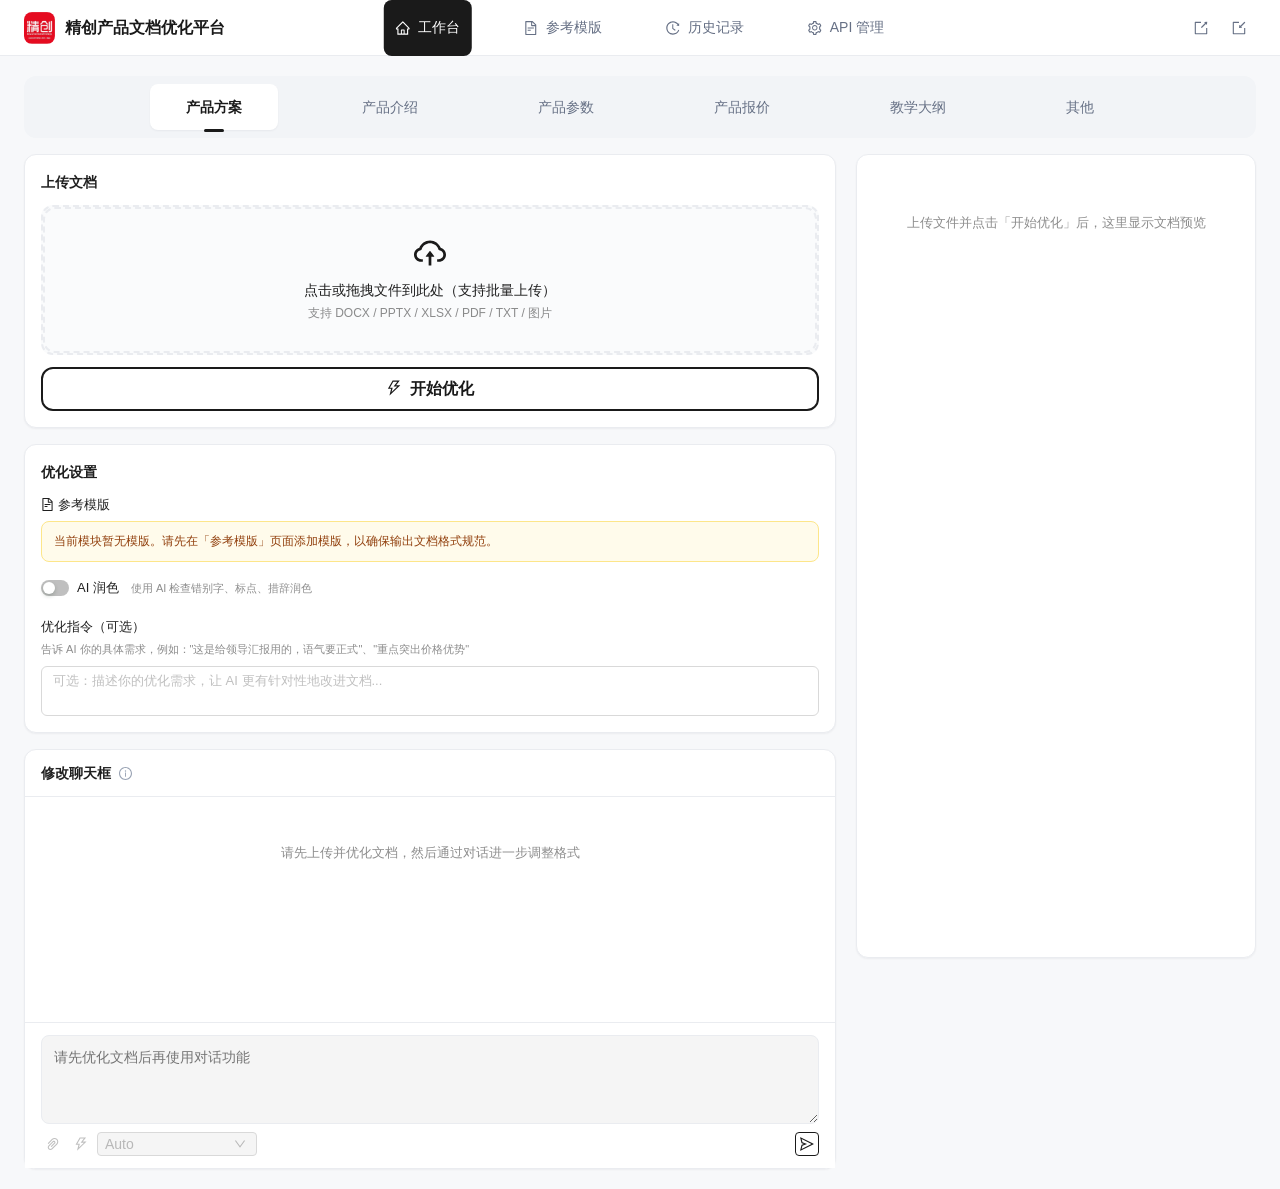
<file: index.html>
<!DOCTYPE html>
<html lang="zh-CN">
  <head>
    <meta charset="UTF-8" />
    <link rel="icon" type="image/png" href="./favicon.png" />
    <meta name="viewport" content="width=device-width, initial-scale=1.0" />
    <title>精创产品文档优化平台</title>
    <meta name="description" content="精创产品文档优化平台 — 专业产品文档格式优化与AI润色工具" />
    <script type="module" crossorigin src="./assets/js/index-yyePBZSl.js"></script>
    <link rel="modulepreload" crossorigin href="./assets/js/react-CW_JZLuP.js">
    <link rel="modulepreload" crossorigin href="./assets/js/antd-CITLz96q.js">
    <link rel="modulepreload" crossorigin href="./assets/js/jszip-AjdmNt-m.js">
    <link rel="modulepreload" crossorigin href="./assets/js/exceljs-Bx8psESe.js">
    <link rel="stylesheet" crossorigin href="./assets/css/index-O1lINsj3.css">
  </head>
  <body>
    <div id="root"></div>
  </body>
</html>
</file>
<file: assets/css/index-O1lINsj3.css>
:root{--brand: #1a1a1a;--brand-light: #333333;--bg: #f7f8fa;--card-bg: #ffffff;--border: #eaecf0;--text-primary: #101828;--text-secondary: #667085;--text-tertiary: #98a2b3;--radius: 12px;--radius-sm: 8px;--shadow-sm: 0 1px 2px rgba(16, 24, 40, .05);--shadow-md: 0 4px 16px rgba(16, 24, 40, .08);--shadow-lg: 0 12px 32px rgba(16, 24, 40, .12);--transition: all .2s ease}*{box-sizing:border-box}html{scroll-behavior:auto!important;overflow-anchor:none}body{margin:0;font-family:-apple-system,BlinkMacSystemFont,Segoe UI,Roboto,Helvetica Neue,Arial,PingFang SC,Microsoft YaHei,sans-serif;-webkit-font-smoothing:antialiased;background:var(--bg);color:var(--text-primary);overflow-x:hidden;scroll-behavior:auto!important}.app-content{scroll-behavior:auto!important;overflow-y:visible!important}.app-card{background:var(--card-bg);border:1px solid var(--border);border-radius:var(--radius);box-shadow:var(--shadow-sm);transition:var(--transition)}.app-card:hover{box-shadow:var(--shadow-md)}.nav-item{padding:14px 12px;border-radius:var(--radius-sm);cursor:pointer;display:flex;align-items:center;gap:8px;font-size:14px;font-weight:500;color:var(--text-secondary);transition:var(--transition);-webkit-user-select:none;user-select:none;overflow:hidden;box-sizing:border-box;height:56px;line-height:1.4}.nav-item:hover{background:#f2f4f7;color:var(--text-primary)}.nav-item.active{background:var(--brand);color:#fff}.module-tab-bar{display:flex;gap:4px;padding:4px;background:#f2f4f7;border-radius:var(--radius);overflow-x:auto}.module-tab{padding:8px 16px;border-radius:var(--radius-sm);cursor:pointer;font-size:13px;font-weight:500;color:var(--text-secondary);white-space:nowrap;transition:var(--transition);-webkit-user-select:none;user-select:none}.module-tab:hover{color:var(--text-primary);background:#fff9}.module-tab.active{background:var(--card-bg);color:var(--brand);box-shadow:var(--shadow-sm)}.module-tab-bar-centered{display:flex;justify-content:center;gap:48px;padding:8px;background:#f2f4f7;border-radius:var(--radius)}.module-tab-ios{padding:12px 36px;border-radius:var(--radius-sm);cursor:pointer;font-size:14px;font-weight:500;color:var(--text-secondary);white-space:nowrap;transition:all .25s cubic-bezier(.4,0,.2,1);-webkit-user-select:none;user-select:none;position:relative;display:flex;align-items:center;contain:layout style;scroll-margin-top:0}.module-tab-ios:hover{color:var(--text-primary);background:#fff9}.module-tab-ios:active{opacity:.8}.module-tab-ios.active{background:var(--card-bg);color:var(--brand);font-weight:700;box-shadow:var(--shadow-sm)}.module-tab-ios.active:after{content:"";position:absolute;bottom:-2px;left:50%;transform:translate(-50%);width:20px;height:3px;background:var(--brand);border-radius:2px;animation:slideIn .25s ease}@keyframes slideIn{0%{width:0;opacity:0}to{width:20px;opacity:1}}.upload-dropzone{border:2px dashed var(--border);border-radius:var(--radius);padding:28px;text-align:center;cursor:pointer;transition:var(--transition);background:#fafbfc}.upload-dropzone:hover{border-color:var(--brand);background:#f5f5f5}.upload-dropzone.active{border-color:var(--brand);background:#eee}.upload-zone-embedded{border:2px dashed var(--border);border-radius:var(--radius);padding:0;background:#fafbfc;transition:var(--transition);overflow:hidden}.upload-zone-embedded:hover{border-color:var(--brand);background:#f5f5f5}.upload-file-list{border-top:1px solid var(--border);padding:8px 12px;display:flex;flex-direction:column;gap:4px;max-height:160px;overflow-y:auto;background:#fff}.upload-file-item{display:flex;align-items:center;justify-content:space-between;padding:6px 10px;background:#f9fafb;border-radius:6px;transition:var(--transition)}.upload-file-item:hover{background:#f0f0f0}.upload-file-info{display:flex;align-items:center;gap:8px;overflow:hidden}.workspace-root{display:flex;flex-direction:column;gap:16px}.workspace-upload-card{padding:16px}.workspace-upload-header{display:flex;justify-content:space-between;align-items:center;margin-bottom:12px}.workspace-run-btn{background:#fff!important;color:#1a1a1a!important;border:2px solid #1a1a1a!important;height:44px;border-radius:var(--radius);font-weight:600;margin-top:12px}.workspace-layout{display:grid;grid-template-columns:1fr 400px;gap:20px;align-items:stretch}.workspace-left-col{display:flex;flex-direction:column;gap:16px;min-width:0}.workspace-right-col{min-width:0;display:flex;flex-direction:column}.workspace-preview-wrapper{flex:1;min-height:0;display:flex;flex-direction:column}.workspace-preview-panel{padding:16px;min-height:200px;display:flex;flex-direction:column;box-sizing:border-box}.workspace-preview-sticky{position:sticky;top:76px;max-height:calc(100vh - 96px);overflow-y:auto;flex:1;display:flex;flex-direction:column}.workspace-preview-content{flex:1;display:flex;flex-direction:column;min-height:0;box-sizing:border-box}.workspace-preview-doc-content{flex:1;overflow-y:auto;min-height:0;box-sizing:border-box}.workspace-preview-table{width:100%;border-collapse:collapse;margin:8px 0;font-size:12px}.workspace-preview-table td,.workspace-preview-table th{border:1px solid var(--border);padding:6px 8px;text-align:left}.workspace-preview-table th{background:#f5f5f5;font-weight:600}.workspace-preview-img{max-width:100%;height:auto;border-radius:4px;margin:8px 0}.workspace-chat-panel{min-height:300px}.workspace-download-bar{display:flex;justify-content:center;padding:20px 0 8px}.workspace-preview-box{padding:16px;background:#f9fafb;border-radius:8px;border:1px solid var(--border)}.workspace-preview-empty{text-align:center;padding:40px 20px}.doc-type-dot{display:inline-block;width:8px;height:8px;border-radius:50%;margin-right:6px;flex-shrink:0}.diff-seg-same{color:inherit}.diff-seg-del{background:#fdd;color:#b91c1c;text-decoration:line-through;border-radius:2px;padding:0 1px}.diff-seg-ins{background:#d4edda;color:#15803d;border-radius:2px;padding:0 1px}.ant-switch-checked{background-color:#22c55e!important}.chat-panel{display:flex;flex-direction:column;min-height:420px}.chat-header{padding:12px 16px;border-bottom:1px solid var(--border);display:flex;align-items:center;justify-content:space-between}.chat-messages{flex:1;min-height:200px;max-height:420px;overflow-y:auto;padding:16px;display:flex;flex-direction:column;gap:12px}.chat-msg-row{display:flex}.chat-bubble-user{background:#fff;color:#1a1a1a;border:1px solid var(--border);border-radius:16px 16px 4px;padding:10px 16px;max-width:85%;margin-left:auto;font-size:14px;line-height:1.6;white-space:pre-wrap;word-break:break-word}.chat-bubble-bot{background:#f2f4f7;color:var(--text-primary);border-radius:16px 16px 16px 4px;padding:10px 16px;max-width:85%;font-size:14px;line-height:1.6;white-space:pre-wrap;word-break:break-word}.chat-attachments-bar{padding:8px 16px;border-top:1px solid var(--border);display:flex;flex-wrap:wrap;gap:6px}.chat-input-area{border-top:1px solid var(--border);padding:12px 16px;background:var(--card-bg)}.chat-input-wrapper{display:flex;flex-direction:column;gap:8px}.chat-textarea{width:100%;border:1px solid var(--border);border-radius:var(--radius-sm);padding:10px 12px;font-size:14px;font-family:inherit;line-height:1.6;resize:vertical;outline:none;transition:var(--transition);background:#fafbfc;color:var(--text-primary);min-height:72px}.chat-textarea:focus{border-color:var(--brand);background:#fff;box-shadow:0 0 0 2px #1a1a1a1a}.chat-textarea:disabled{background:#f5f5f5;color:var(--text-tertiary);cursor:not-allowed}.chat-input-actions{display:flex;justify-content:space-between;align-items:center}.chat-attach-btn{color:var(--text-tertiary)}.chat-attach-btn:hover{color:var(--brand)}.chat-send-btn{background:#fff!important;border:1px solid #1a1a1a!important;color:#1a1a1a!important}.chat-quick-actions{display:flex;flex-wrap:wrap;gap:6px;justify-content:center;margin-top:8px}.chat-quick-actions-bar{padding:8px 16px;border-top:1px solid var(--border);display:flex;flex-wrap:wrap;gap:6px}.chat-quick-btn{font-size:12px;border-radius:20px;padding:4px 12px;height:auto;border:1px solid var(--border);background:#fafbfc;color:var(--text-secondary);transition:var(--transition)}.chat-quick-btn:hover{border-color:var(--brand);color:var(--brand);background:#fff}.chat-bubble-content{margin-bottom:4px}.chat-bubble-meta{display:flex;align-items:center;gap:6px;margin-top:4px}.chat-bubble-user .chat-bubble-meta{justify-content:flex-end}.chat-bubble-time{font-size:11px;opacity:.6}.chat-bubble-user .chat-bubble-time{color:#00000073}.chat-copy-btn{background:none;border:none;cursor:pointer;padding:2px 4px;font-size:12px;opacity:.5;transition:opacity .2s;display:flex;align-items:center}.chat-bubble-user .chat-copy-btn{color:#1a1a1a}.chat-copy-btn:hover{opacity:1}.result-stat-row{display:flex;justify-content:space-between;padding:6px 0;border-bottom:1px solid #f0f0f0}.result-stat-row:last-child{border-bottom:none}.template-card{background:var(--card-bg);border:1px solid var(--border);border-radius:var(--radius);padding:16px;transition:var(--transition);cursor:default}.template-card:hover{box-shadow:var(--shadow-md);border-color:var(--brand)}.principle-banner{background:linear-gradient(135deg,#f5f5f5,#fafafa);border:1px solid #d9d9d9;border-radius:var(--radius);padding:10px 16px;font-size:12px;color:var(--brand);display:flex;align-items:center;gap:8px}::-webkit-scrollbar{width:6px;height:6px}::-webkit-scrollbar-track{background:transparent}::-webkit-scrollbar-thumb{background:#d0d5dd;border-radius:3px}::-webkit-scrollbar-thumb:hover{background:#98a2b3}@keyframes fadeIn{0%{opacity:0;transform:translateY(4px)}to{opacity:1;transform:translateY(0)}}.fade-in{animation:fadeIn .25s ease}@media (max-width: 1024px){.workspace-layout{grid-template-columns:1fr}.workspace-preview-wrapper{flex:none}.workspace-preview-sticky{position:static;max-height:500px}.module-tab-bar-centered{gap:24px;flex-wrap:wrap}.module-tab-ios{padding:10px 24px}}
</file>
